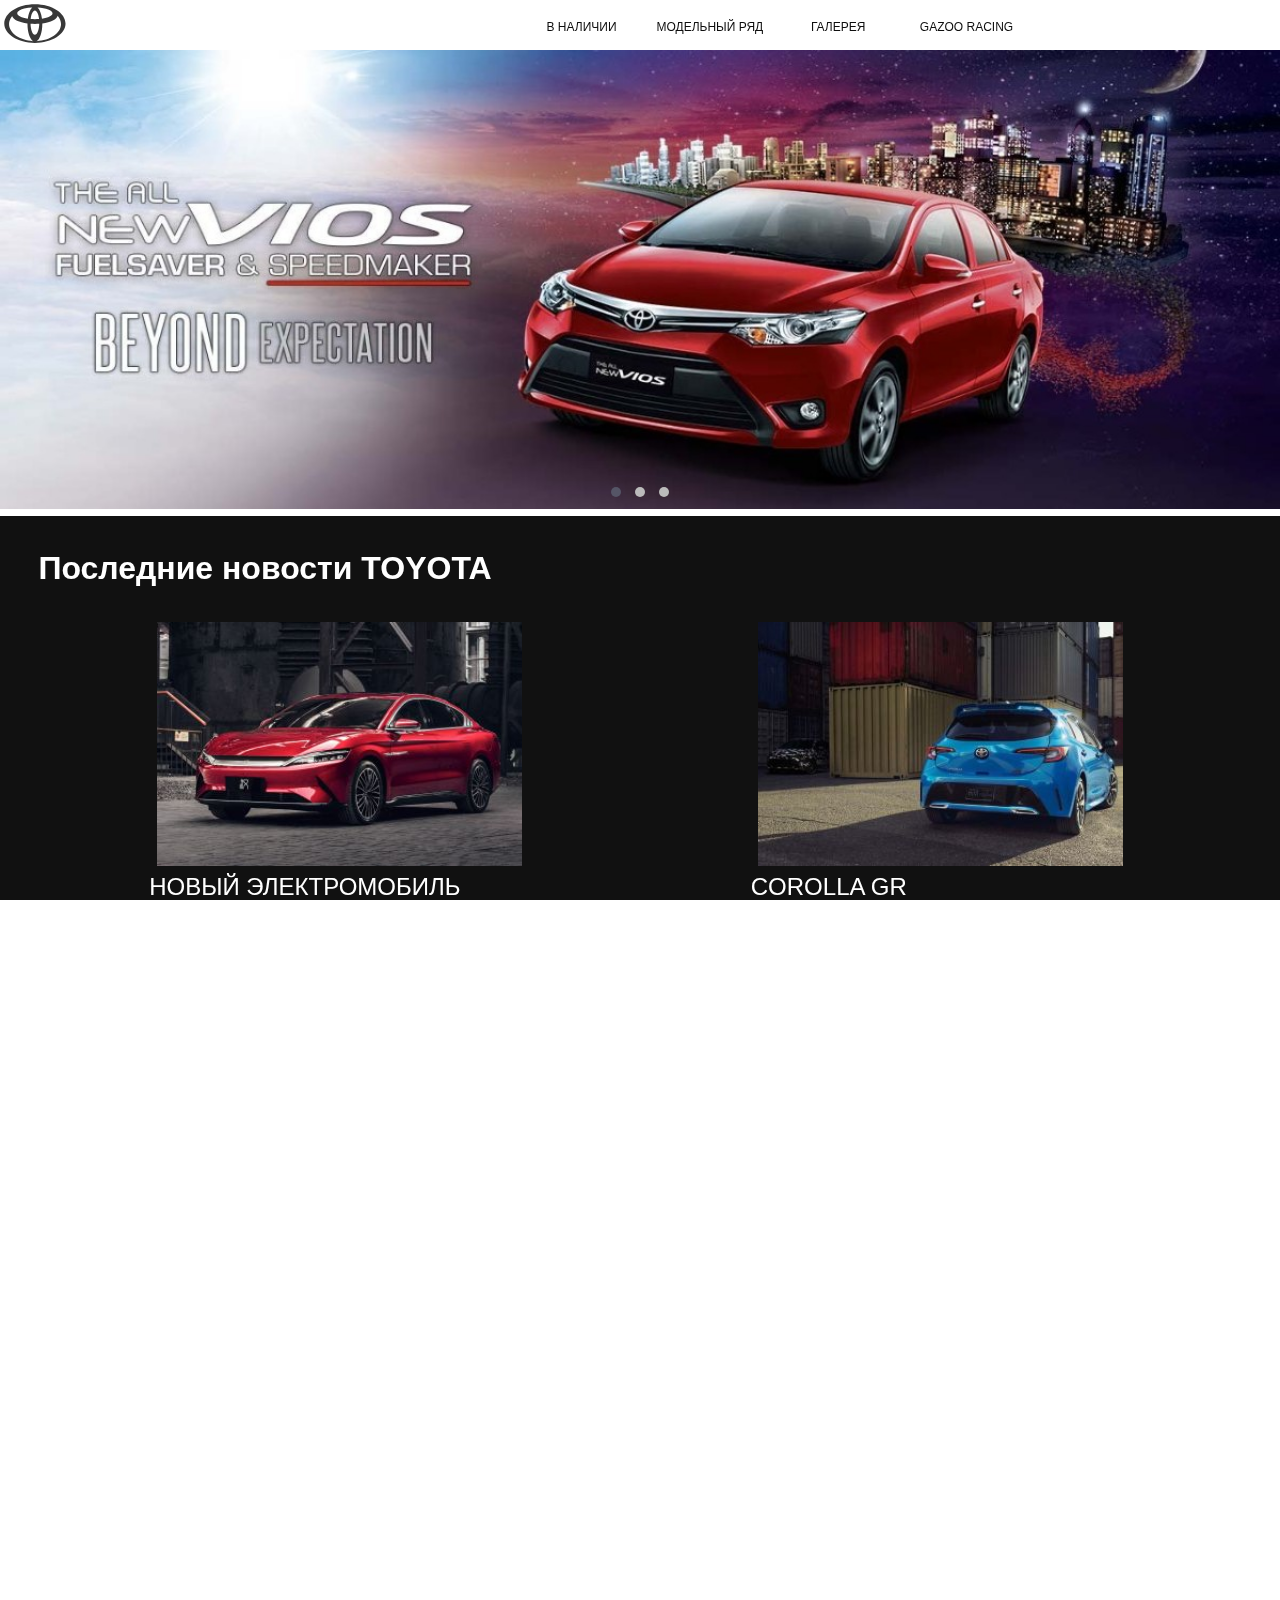
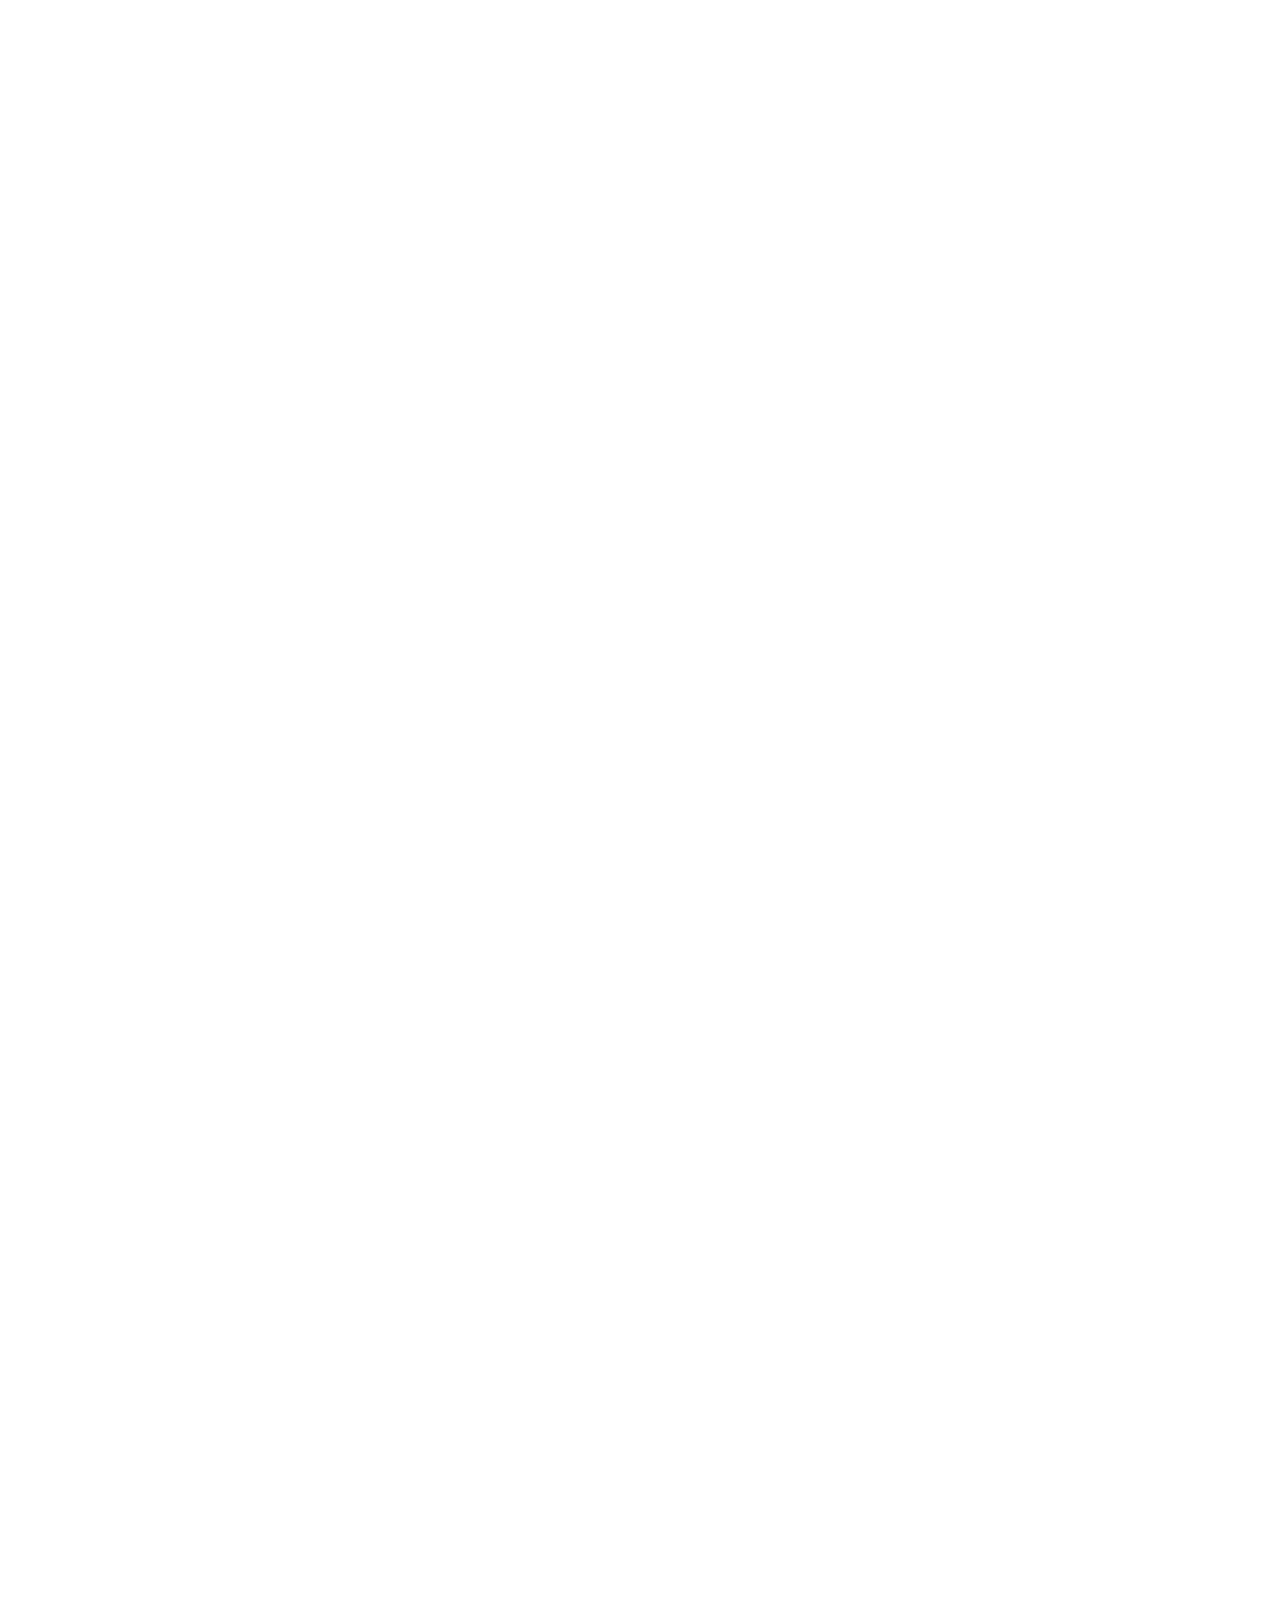
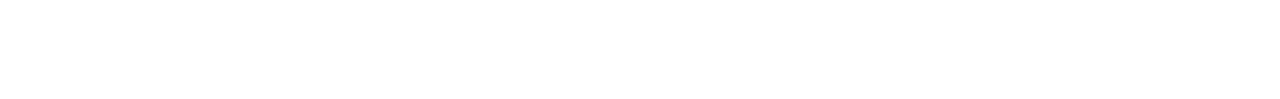
<file: index.html>
<!DOCTYPE html>
<html lang="en">
<head>
    <meta charset="UTF-8">
    <meta name="viewport" content="width=device-width, initial-scale=1.0">
    <title>Toyota</title>
    <link rel="icon" href="logo-toyota2020.svg">
    <link rel="stylesheet" href="maincss.css">
</head>
<body>
<header>
    <nav>
        <div class="shortMenu">
            <input type="checkbox" id="nav" class="hidden">
            <label for="nav" class="nav-btn"> <i></i> <i></i> <i></i>
            </label> <a class="logo" href="index.html"><img src="logo-toyota2020.svg" alt="" width="70px"></a>
            <div class="menuImage">
                <input class="checkbox" type="checkbox" id="checkbox">
                <label class="checkbox" for="checkbox" id="menuImage">
                    <img id="image" src="angularjs-icon-3.jpg" alt="" width="35px">
                </label>
            </div>
        </div>
        <script>
            document.querySelector(".menuImage input[type=checkbox]").onchange = function (){
                document.querySelector("nav").classList.toggle("check", this.checked);
                document.querySelector(".nav-wrapper").classList.toggle("cont", this.checked);
            }
        </script>
        <div class="nav-wrapper">
            <ul class="topmenu ">
                <li><a href="catalog.html" class="cool-link">В НАЛИЧИИ</a></li>
                <li><a href="models.html" class="cool-link">МОДЕЛЬНЫЙ РЯД</a></li>
                <li><a href="gallery.html" class="cool-link">ГАЛЕРЕЯ</a></li>
                <li><a href="history.html" class="cool-link">GAZOO RACING</a></li>
            </ul>
        </div>
    </nav>
</header>

<div class="sim-slider">
    <ul class="sim-slider-list">
        <li><img alt="screen"></li>    <!-- это экран -->
        <li class="sim-slider-element"><img src="banner-toyota-vias.jpg" alt="1" class="slider-image"></li>
        <li class="sim-slider-element"><img src="banner-toyota-engines.jpg" alt="2" class="slider-image"></li>
        <li class="sim-slider-element"><img src="banner-toyota-camry.jpeg" alt="N" class="slider-image"></li>
    </ul>
    <div class="sim-slider-arrow-left"></div>
    <div class="sim-slider-arrow-right"></div>
    <div class="sim-slider-dots"></div>
    <script src="sim-slider.js"></script>
</div>

<div class="black">
    <h1>Последние новости TOYOTA</h1>
    <div class="grid_container_news">
        <div class="news">
            <img src="news/news1.jpeg">
            <p class="title_news">Новый электромобиль TOYOTA</p>
            <p class="info_news">Toyota Motor в конце 2022 года выпустит электрический седан, разработанный совместно с
                китайским производителем BYD Auto.</p>
        </div>
        <div class="news">
            <img src="news/news2.jpg">
            <p class="title_news">Corolla GR</p>
            <p class="info_news">Toyota Motor намекнула на расширение линейки спортивных версий серии GR: в
                Instagram-аккаунте компании для американского рынка появилось первое фото мощного хэтчбека GR
                Corolla.</p>
        </div>
        <div class="news">
            <img src="news/news3.jpg">
            <p class="title_news">Toyota на «Дакар-2022»</p>
            <p class="info_news">Toyota Motor примет участие в ралли-марафоне «Дакар-2022», компания показала свой болид
                для этой гонки — он называется GR DKR Hilux T1+ и построен на шасси рамного пикапа Hilux.</p>
        </div>
        <div class="news">
            <img src="news/news4.jpg">
            <p class="title_news">50 Million Edition</p>
            <p class="info_news">Toyota Motor 15 ноября презентовала спецверсию Corolla Style 50 Million Edition в честь
                выпуска 50-миллионного экземпляра модели. Она выделяется аксессуарами и отделкой. Продаваться юбилейная
                Королла будет только на внутреннем рынке Японии.</p>
        </div>
    </div>

    <a href="">
        <p class="more_news">
            Смотреть все новости в нашем телеграмм канале
        </p>
    </a>

</div>

<div class="white_container">
    <div class="history_grid">
        <div>
            <img src="news/history_main.jpg">
        </div>
        <div>
            <h5>14 September 2020</h5>
            <h3>Впервые о «Тойоте» стало известно в 1924 году: японский изобретатель Сакити Тоёда создал автоматический
                ткацкий станок, получивший название «Тойода». До 1929 года устройства собирались на маленьком японском
                конвейере, затем патент на сборку основатель продал британской компании. Вырученные средства стали
                первым крупным вложением в развитие производства автомобилей.</h3>
            <button>
                Узнать больше
            </button>
        </div>
    </div>
</div>
<footer>
    <div class="footer_container">
        <div class="grid_container_links">
            <div><h3>Новые автомобили</h3>
                <ul>
                    <li>Специальные предложения</li>
                    <li>Toyota Camry</li>
                    <li>Toyota Camry GR</li>
                    <li>Toyota Land Cruiser 300</li>
                    <li>Toyota GR86</li>
                </ul>
            </div>
            <div><h3>Микроавтобусы</h3>
                <ul>
                    <li>Toyota Hiace</li>
                    <li>Toyota Alphard</li>
                </ul>
            </div>
            <div><h3>C пробегом</h3>
                <ul>
                    <li>Toyota с пробегом</li>
                    <li>Scion c пробегом</li>
                    <li>Другие марки</li>
                </ul>
            </div>
            <div><h3>Сервис и аксессуары</h3>
                <ul>
                    <li>Спецпредложения</li>
                    <li>Запись на сервис</li>
                    <li>Статус ремонта</li>
                    <li>Калькулятор сервиса</li>
                    <li>Запасные части</li>
                    <li>Кузовной ремонт</li>
                    <li>Аксессуары</li>
                    <li>Online-каталог аксессуаров</li>
                    <li>Сервисные Сертификаты</li>
                </ul>
            </div>
            <div><h3>Финансовые услуги</h3>
                <ul>
                    <li>Кредитование</li>
                    <li>Страхование</li>
                    <li>Лизинг</li>
                </ul>
            </div>
            <div><h3>О компании</h3>
                <ul>
                    <li>Компания сегодня</li>
                    <li>Специальные предложения</li>
                    <li>Журнал Toyota</li>
                    <li>Лекторий Toyota</li>
                    <li>Клуб Toyota</li>
                    <li>S-Lounge</li>
                    <li>Контакты</li>
                    <li>Ваши менеджеры</li>
                    <li>Вакансии</li>
                    <li>Ресторан</li>
                    <li>Подписка на новости</li>
                    <li>Toyota в Whatsapp</li>
                </ul>
            </div>
        </div>
        <div class="social-media">
            <ul>
                <li><a href=""><img src="vk.png"></a></li>
                <li><a href=""><img src="tg.jpeg"></a></li>
                <li><a href=""><img src="fb.png"></a></li>
            </ul>
        </div>
        <p class="prava">© 2015–2021. Toyota. Все права защищены. Данный сайт носит информационно-справочный
            характер и ни при каких условиях не является публичной офертой.</p>
    </div>
</footer>
</body>
</html>
</file>
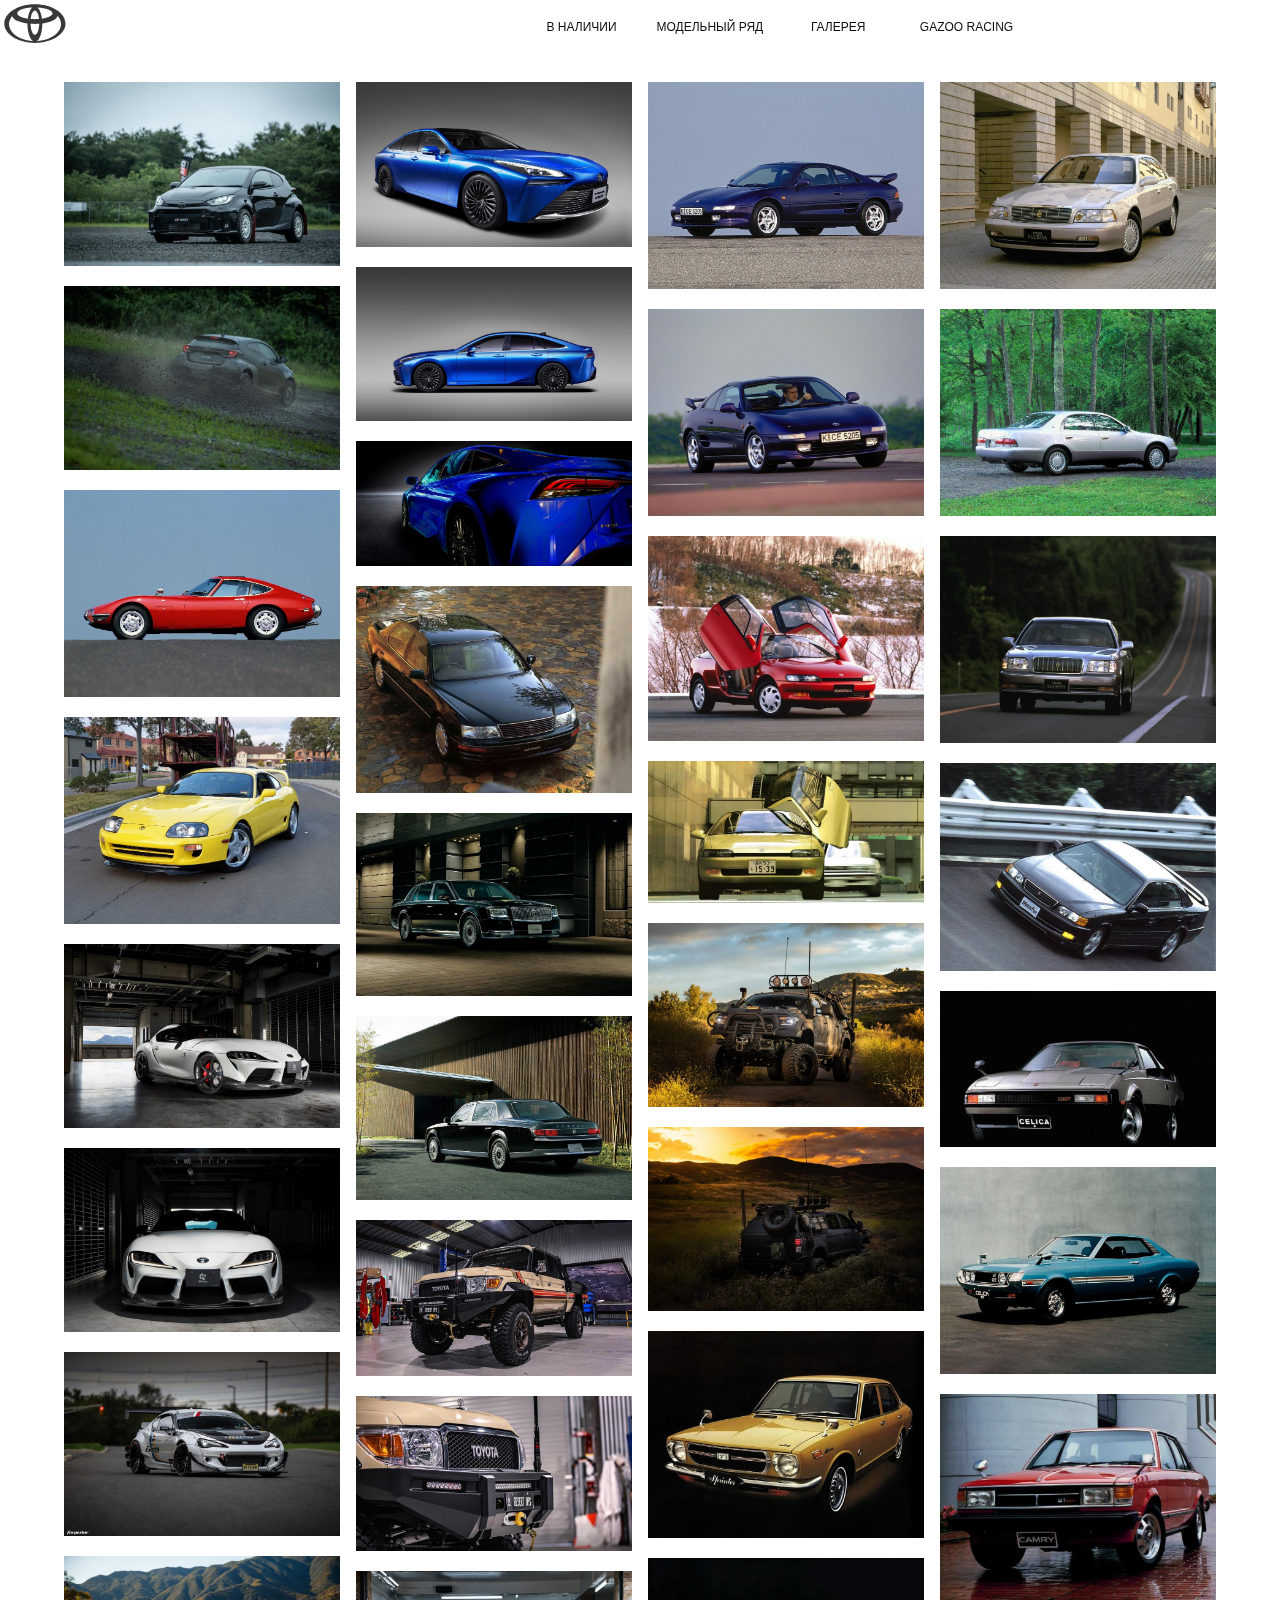
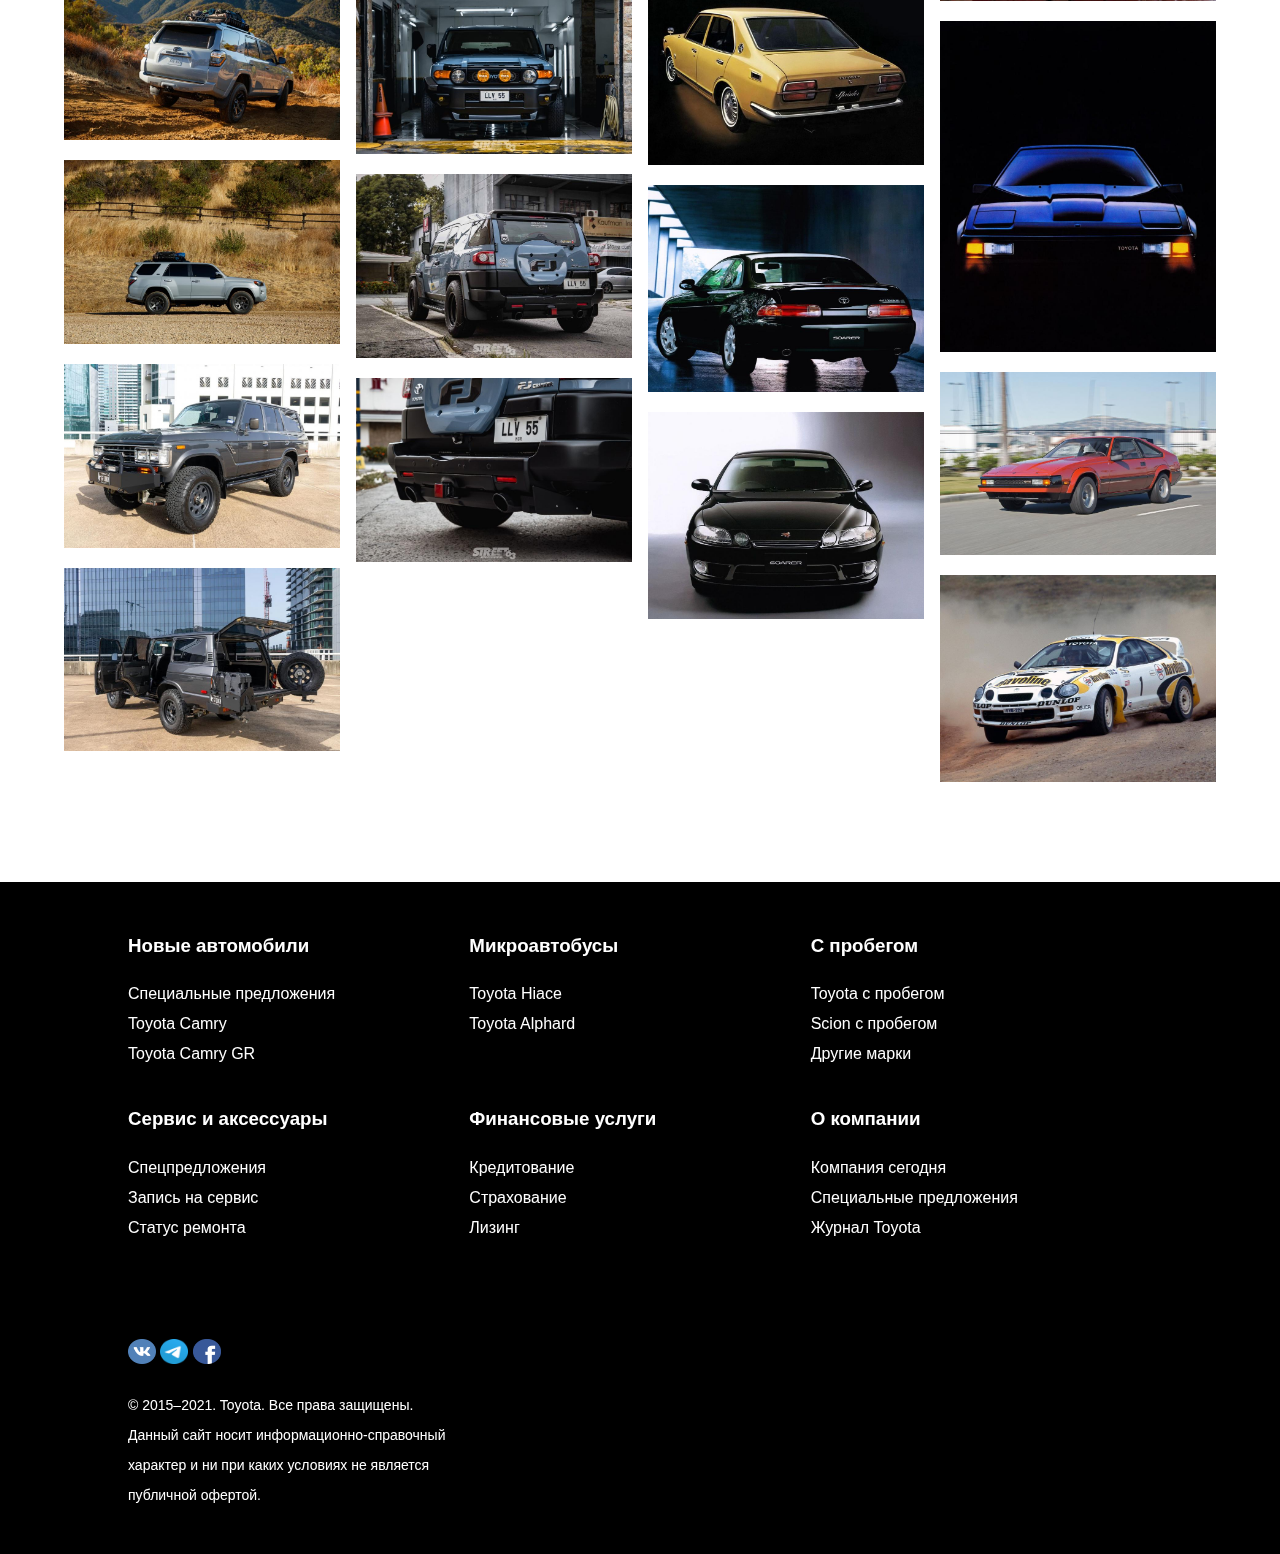
<file: gallery.html>
<!DOCTYPE html>
<html>
<head>
	<title>Галерея TOYOTA</title>
    <meta name="viewport" content="width=device-width, initial-scale=1.0">
	<meta charset="utf-8">
    <link rel="icon" href="logo-toyota2020.svg" type="image/x-icon">
	<link rel="stylesheet" href="style_gallery.css">
</head>
<body>
<header>
    <nav>
        <div class="shortMenu">
            <input type="checkbox" id="nav" class="hidden">
            <label for="nav" class="nav-btn"> <i></i> <i></i> <i></i>
            </label> <a class="logo" href="index.html"><img src="logo-toyota2020.svg" alt="" width="70px"></a>
            <div class="menuImage">
                <input class="checkbox" type="checkbox" id="checkbox">
                <label class="checkbox" for="checkbox" id="menuImage">
                    <img id="image" src="angularjs-icon-3.jpg" alt="" width="35px">
                </label>
            </div>
        </div>
        <script>
            document.querySelector(".menuImage input[type=checkbox]").onchange = function (){
                document.querySelector("nav").classList.toggle("check", this.checked);
                document.querySelector(".nav-wrapper").classList.toggle("cont", this.checked);
            }
        </script>
        <div class="nav-wrapper">
            <ul class="topmenu ">
                <li><a href="catalog.html" class="cool-link">В НАЛИЧИИ</a></li>
                <li><a href="models.html" class="cool-link">МОДЕЛЬНЫЙ РЯД</a></li>
                <li><a href="gallery.html" class="cool-link">ГАЛЕРЕЯ</a></li>
                <li><a href="history.html" class="cool-link">GAZOO RACING</a></li>
            </ul>
        </div>
    </nav>
</header>

	<div class="container">
        <div><img src="gallery_images/1.jpg"></div>
        <div><img src="gallery_images/2.jpg"></div>
        <div><img src="gallery_images/3.jpg"></div>
        <div><img src="gallery_images/4.jpg"></div>
        <div><img src="gallery_images/5.jpg"></div>
        <div><img src="gallery_images/6.jpg"></div>
        <div><img src="gallery_images/7.jpg"></div>
        <div><img src="gallery_images/8.jpg"></div>
        <div><img src="gallery_images/9.jpg"></div>
        <div><img src="gallery_images/10.jpg"></div>
        <div><img src="gallery_images/11.jpg"></div>
        <div><img src="gallery_images/12.jpg"></div>
        <div><img src="gallery_images/13.jpg"></div>
        <div><img src="gallery_images/14.jpg"></div>
		<div><img src="gallery_images/15.jpg"></div>
        <div><img src="gallery_images/16.jpg"></div>
        <div><img src="gallery_images/17.jpg"></div>
        <div><img src="gallery_images/18.jpg"></div>
        <div><img src="gallery_images/19.jpg"></div>
        <div><img src="gallery_images/20.jpg"></div>
        <div><img src="gallery_images/21.jpg"></div>
        <div><img src="gallery_images/22.jpg"></div>
        <div><img src="gallery_images/23.jpg"></div>
        <div><img src="gallery_images/24.jpg"></div>
        <div><img src="gallery_images/25.jpg"></div>
        <div><img src="gallery_images/26.jpg"></div>
        <div><img src="gallery_images/27.jpg"></div>
        <div><img src="gallery_images/28.jpg"></div>
        <div><img src="gallery_images/29.jpg"></div>
        <div><img src="gallery_images/30.jpg"></div>
        <div><img src="gallery_images/31.jpg"></div>
        <div><img src="gallery_images/32.jpg"></div>
        <div><img src="gallery_images/33.jpg"></div>
        <div><img src="gallery_images/34.jpg"></div>
        <div><img src="gallery_images/35.jpg"></div>
        <div><img src="gallery_images/36.jpg"></div>
        <div><img src="gallery_images/37.jpg"></div>
        <div><img src="gallery_images/38.jpg"></div>
        <div><img src="gallery_images/39.jpg"></div>
        <div><img src="gallery_images/40.jpg"></div>
        <div><img src="gallery_images/41.jpg"></div>
        <div><img src="gallery_images/42.jpg"></div>
   </div>
    <footer>
        <div class="footer_container">
            <div class="grid_container_links">
                <div><h3>Новые автомобили</h3>
                    <ul>
                        <li>Специальные предложения</li>
                        <li>Toyota Camry</li>
                        <li>Toyota Camry GR</li>
                        <li>Toyota Land Cruiser 300</li>
                        <li>Toyota GR86</li>
                    </ul>
                </div>
                <div><h3>Микроавтобусы</h3>
                    <ul>
                        <li>Toyota Hiace</li>
                        <li>Toyota Alphard</li>
                    </ul>
                </div>
                <div><h3>C пробегом</h3>
                    <ul>
                        <li>Toyota с пробегом</li>
                        <li>Scion c пробегом</li>
                        <li>Другие марки</li>
                    </ul>
                </div>
                <div><h3>Сервис и аксессуары</h3>
                    <ul>
                        <li>Спецпредложения</li>
                        <li>Запись на сервис</li>
                        <li>Статус ремонта</li>
                        <li>Калькулятор сервиса</li>
                        <li>Запасные части</li>
                        <li>Кузовной ремонт</li>
                        <li>Аксессуары</li>
                        <li>Online-каталог аксессуаров</li>
                        <li>Сервисные Сертификаты</li>
                    </ul>
                </div>
                <div><h3>Финансовые услуги</h3>
                    <ul>
                        <li>Кредитование</li>
                        <li>Страхование</li>
                        <li>Лизинг</li>
                    </ul>
                </div>
                <div><h3>О компании</h3>
                    <ul>
                        <li>Компания сегодня</li>
                        <li>Специальные предложения</li>
                        <li>Журнал Toyota</li>
                        <li>Лекторий Toyota</li>
                        <li>Клуб Toyota</li>
                        <li>S-Lounge</li>
                        <li>Контакты</li>
                        <li>Ваши менеджеры</li>
                        <li>Вакансии</li>
                        <li>Ресторан</li>
                        <li>Подписка на новости</li>
                        <li>Toyota в Whatsapp</li>
                    </ul>
                </div>
            </div>
            <div class="social-media">
                <ul>
                    <li><a href=""><img src="vk.png"></a></li>
                    <li><a href=""><img src="tg.jpeg"></a></li>
                    <li><a href=""><img src="fb.png"></a></li>
                </ul>
            </div>
            <p class="prava">© 2015–2021. Toyota. Все права защищены. Данный сайт носит информационно-справочный
                характер и ни при каких условиях не является публичной офертой.</p>
        </div>
    </footer>
   <script type="text/javascript">
    $(document).ready(function() { // Ждём загрузки страницы
    
    $("img").click(function(){   // Событие клика на маленькое изображение
        var img = $(this);  // Получаем изображение, на которое кликнули
        var src = img.attr('src'); // Достаем из этого изображения путь до картинки
        $("body").append("<div class='popup'>"+ //Добавляем в тело документа разметку всплывающего окна
                         "<div class='popup_bg'></div>"+ // Блок, который будет служить фоном затемненным
                         "<img src='"+src+"' class='popup_img' />"+ // Само увеличенное фото
                         "</div>");
        $(".popup").fadeIn(200); // Медленно выводим изображение
        $(".popup_bg").click(function(){    // Событие клика на затемненный фон    
            $(".popup").fadeOut(200);   // Медленно убираем всплывающее окн 
      setTimeout(function() {   // Выставляем таймер
              $(".popup").remove(); // Удаляем разметку всплывающего окна
            }, 200);
        });
    });
    
});
</script>
</body>
</file>
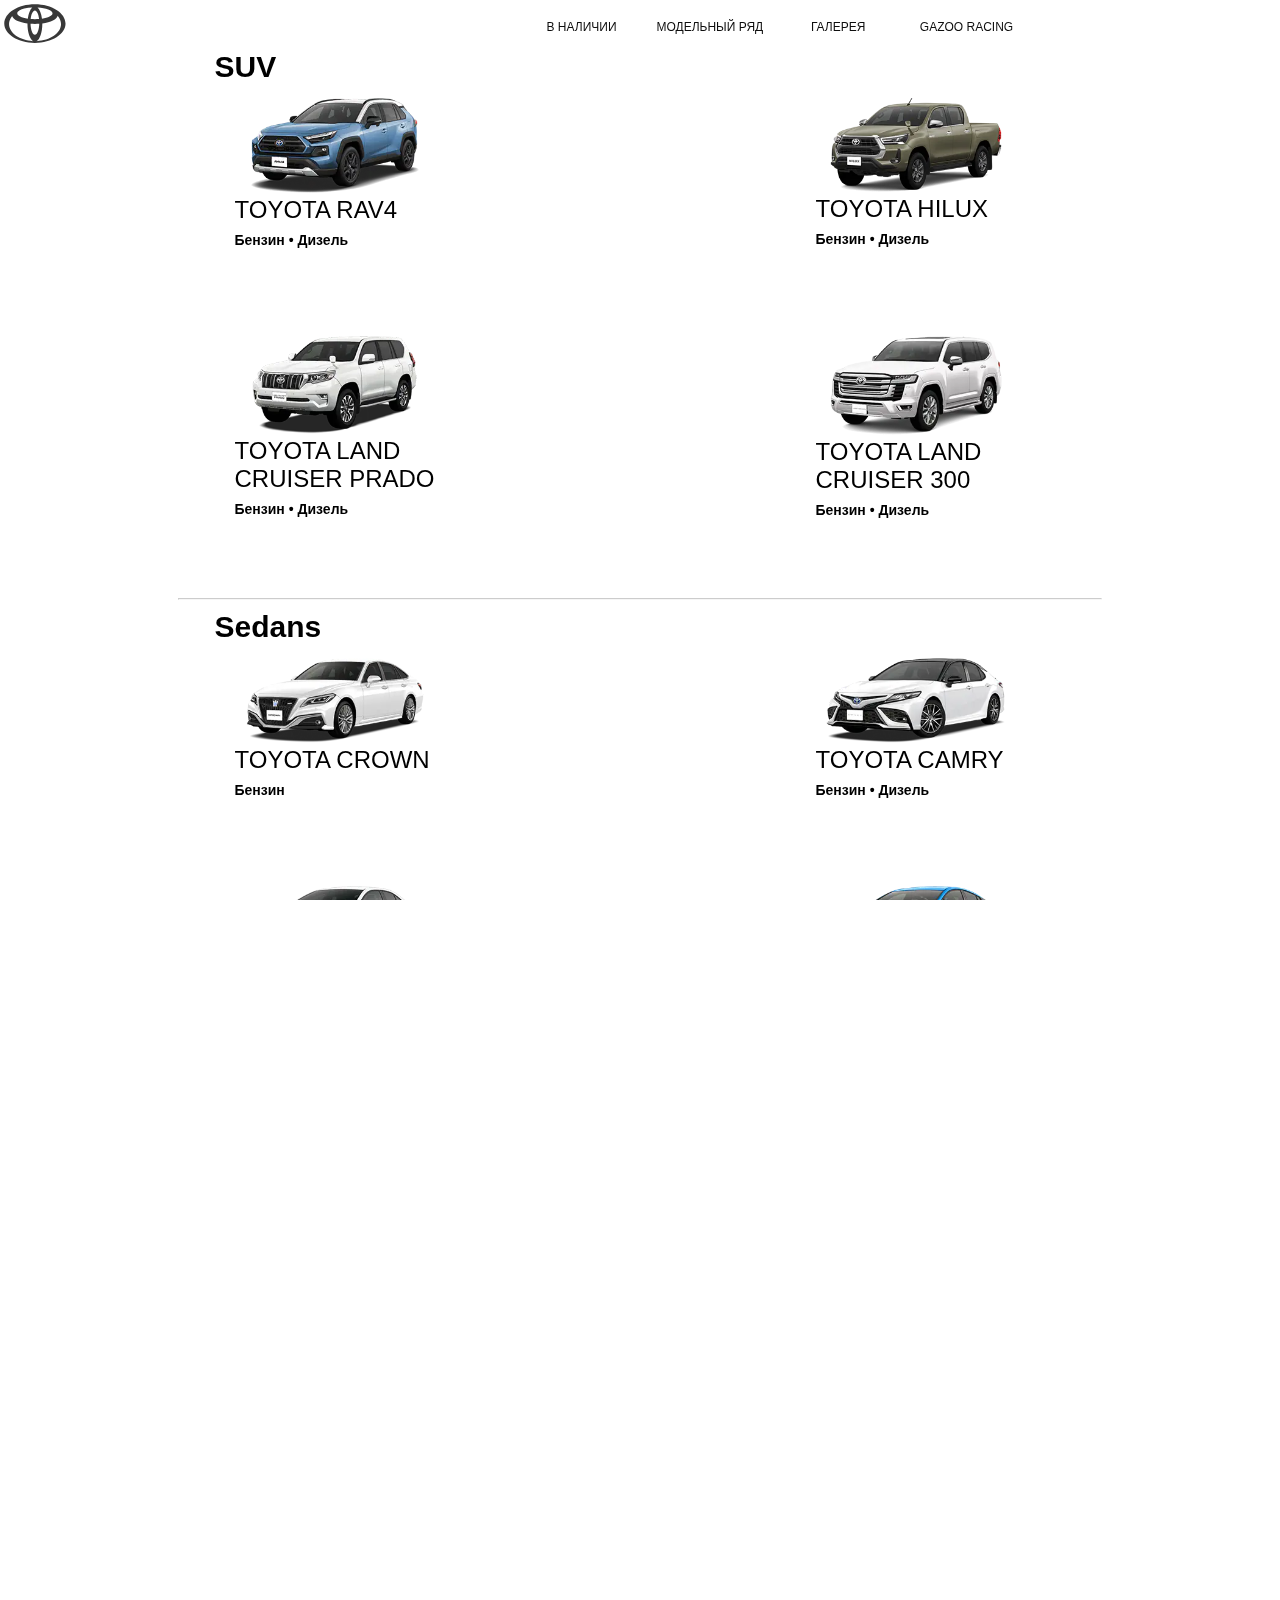
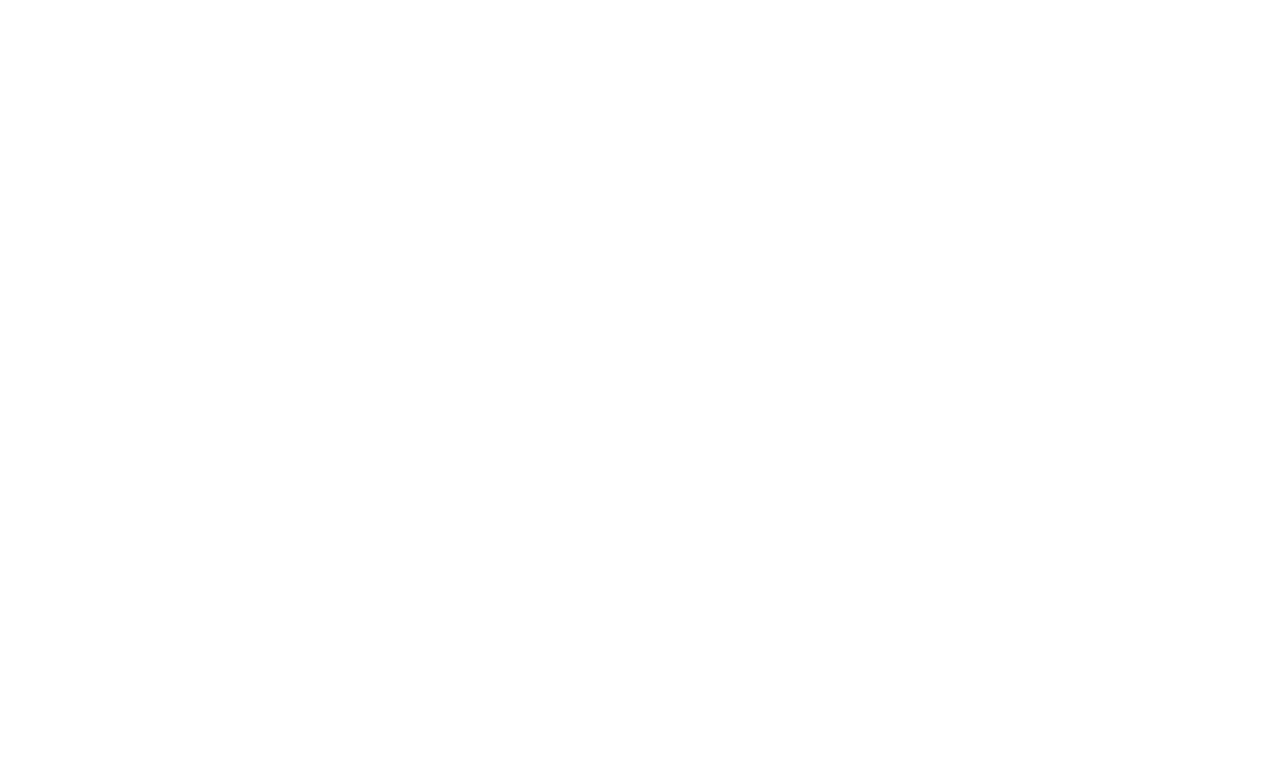
<file: models.html>
<!DOCTYPE html>
<html lang="en">
<head>
    <meta charset="UTF-8">
    <meta name="viewport" content="width=device-width, initial-scale=1.0">
    <title>Toyota</title>
    <link rel="icon" href="logo-toyota2020.svg">
    <link rel="stylesheet" href="models.css">
</head>
<body>
<header>
    <nav>
        <div class="shortMenu">
            <input type="checkbox" id="nav" class="hidden">
            <label for="nav" class="nav-btn"> <i></i> <i></i> <i></i>
            </label> <a class="logo" href="index.html"><img src="logo-toyota2020.svg" alt="" width="70px"></a>
            <div class="menuImage">
                <input class="checkbox" type="checkbox" id="checkbox">
                <label class="checkbox" for="checkbox" id="menuImage">
                    <img id="image" src="angularjs-icon-3.jpg" alt="" width="35px">
                </label>
            </div>
        </div>
        <script>
            document.querySelector(".menuImage input[type=checkbox]").onchange = function (){
                document.querySelector("nav").classList.toggle("check", this.checked);
                document.querySelector(".nav-wrapper").classList.toggle("cont", this.checked);
                document.querySelector(".container").classList.toggle("new_container", this.checked);
            }
        </script>
        <div class="nav-wrapper">
            <ul class="topmenu ">
                <li><a href="catalog.html" class="cool-link">В НАЛИЧИИ</a></li>
                <li><a href="models.html" class="cool-link">МОДЕЛЬНЫЙ РЯД</a></li>
                <li><a href="gallery.html" class="cool-link">ГАЛЕРЕЯ</a></li>
                <li><a href="history.html" class="cool-link">GAZOO RACING</a></li>
            </ul>
        </div>
    </nav>
</header>

<div class="container">
    <div class="grid_container_models">
        <div class="models">
            <h2 class="model-class">SUV</h2>
            <article class="product">
                <div>
                    <img class="product_img" src="carlineup/rav4.png">
                </div>
                <h3 class="product__title">
                    TOYOTA RAV4
                </h3>
                <div class="product__props">
                    <span class="product__testimonials">Бензин &bull; Дизель</span>
                </div>
                <div>
                    <span class="product_price">Цена от 2 360 000 ₽</span>
                </div>
            </article>
        </div>

        <div class="models">
            <article class="product">
                <div>
                    <img class="product_img" src="carlineup/hilux.png">
                </div>
                <h3 class="product__title">
                    TOYOTA HILUX
                </h3>
                <div class="product__props">
                    <span class="product__testimonials">Бензин &bull; Дизель</span>
                </div>
                <div>
                    <span class="product_price">Цена от 3 560 000 ₽</span>
                </div>
            </article>
        </div>

        <div class="models">
            <article class="product">
                <div>
                    <img class="product_img" src="carlineup/LCP.png">
                </div>
                <h3 class="product__title">
                    TOYOTA LAND CRUISER PRADO
                </h3>
                <div class="product__props">
                    <span class="product__testimonials">Бензин &bull; Дизель</span>
                </div>
                <div>
                    <span class="product_price">Цена от 4 510 000 ₽</span>
                </div>
            </article>
        </div>

        <div class="models">
            <article class="product">
                <div>
                    <img class="product_img" src="carlineup/LC300.png">
                </div>
                <h3 class="product__title">
                    TOYOTA LAND CRUISER 300
                </h3>
                <div class="product__props">
                    <span class="product__testimonials">Бензин &bull; Дизель</span>
                </div>
                <div>
                    <span class="product_price">Цена от 8 970 000 ₽</span>
                </div>
            </article>
        </div>
    </div>
    <hr>
    <div class="grid_container_models">
        <div class="models">
            <h2 class="model-class">Sedans</h2>
            <article class="product">
                <div>
                    <img class="product_img" src="carlineup/crown.png">
                </div>
                <h3 class="product__title">
                    TOYOTA CROWN
                </h3>
                <div class="product__props">
                    <span class="product__testimonials">Бензин</span>
                </div>
                <div>
                    <span class="product_price">Цена от 4 360 000 ₽</span>
                </div>
            </article>
        </div>
        <div class="models">
            <article class="product">
                <div>
                    <img class="product_img" src="carlineup/camry.png">
                </div>
                <h3 class="product__title">
                    TOYOTA CAMRY
                </h3>
                <div class="product__props">
                    <span class="product__testimonials">Бензин &bull; Дизель</span>
                </div>
                <div>
                    <span class="product_price">Цена от 2 015 000 ₽</span>
                </div>
            </article>
        </div>
        <div class="models">
            <article class="product">
                <div>
                    <img class="product_img" src="carlineup/corolla.png">
                </div>
                <h3 class="product__title">
                    TOYOTA COROLLA
                </h3>
                <div class="product__props">
                    <span class="product__testimonials">Бензин &bull; Дизель</span>
                </div>
                <div>
                    <span class="product_price">Цена от 2 430 000 ₽</span>
                </div>
            </article>
        </div>
        <div class="models">
            <article class="product">
                <div>
                    <img class="product_img" src="carlineup/prius.png">
                </div>
                <h3 class="product__title">
                    TOYOTA PRIUS
                </h3>
                <div class="product__props">
                    <span class="product__testimonials">Бензин</span>
                </div>
                <div>
                    <span class="product_price">Цена от 3 960 000 ₽</span>
                </div>
            </article>
        </div>
    </div>
    <hr>
    <div class="grid_container_models">
        <div class="models">
            <h1 class="model-class">GR series</h1>
            <article class="product">
                <div>
                    <img class="product_img" src="carlineup/supra.png">
                </div>
                <h3 class="product__title">
                    TOYOTA SUPRA GR
                </h3>
                <div class="product__props">
                    <span class="product__testimonials">Бензин</span>
                </div>
                <div>
                    <span class="product_price">Цена от 4 820 000 ₽</span>
                </div>
            </article>
        </div>
        <div class="models">
            <article class="product">
                <div>
                    <img class="product_img" src="carlineup/GR86.png">
                </div>
                <h3 class="product__title">
                    TOYOTA GR86
                </h3>
                <div class="product__props">
                    <span class="product__testimonials">Бензин</span>
                </div>
                <div>
                    <span class="product_price">Цена от 3 360 000 ₽</span>
                </div>
            </article>
        </div>
        <div class="models">
            <article class="product">
                <div>
                    <img class="product_img" src="carlineup/gryaris.png">
                </div>
                <h3 class="product__title">
                    TOYOTA GR YARIS
                </h3>
                <div class="product__props">
                    <span class="product__testimonials">Бензин</span>
                </div>
                <div>
                    <span class="product_price">Цена от 3 630 000 ₽</span>
                </div>
            </article>
        </div>
        <div class="models">
            <article class="product">
                <div>
                    <img class="product_img" src="carlineup/LC300GR.png">
                </div>
                <h3 class="product__title">
                    TOYOTA LAND CRUISER 300 GR
                </h3>
                <div class="product__props">
                    <span class="product__testimonials">Бензин &bull; Дизель</span>
                </div>
                <div>
                    <span class="product_price">Цена от 11 660 000 ₽</span>
                </div>
            </article>
        </div>
    </div>
</div>
<div><br></div>
    <footer>
        <div class="footer_container">
            <div class="grid_container_links">
                <div><h3>Новые автомобили</h3>
                    <ul>
                        <li>Специальные предложения</li>
                        <li>Toyota Camry</li>
                        <li>Toyota Camry GR</li>
                        <li>Toyota Land Cruiser 300</li>
                        <li>Toyota GR86</li>
                    </ul>
                </div>
                <div><h3>Микроавтобусы</h3>
                    <ul>
                        <li>Toyota Hiace</li>
                        <li>Toyota Alphard</li>
                    </ul>
                </div>
                <div><h3>C пробегом</h3>
                    <ul>
                        <li>Toyota с пробегом</li>
                        <li>Scion c пробегом</li>
                        <li>Другие марки</li>
                    </ul>
                </div>
                <div><h3>Сервис и аксессуары</h3>
                    <ul>
                        <li>Спецпредложения</li>
                        <li>Запись на сервис</li>
                        <li>Статус ремонта</li>
                        <li>Калькулятор сервиса</li>
                        <li>Запасные части</li>
                        <li>Кузовной ремонт</li>
                        <li>Аксессуары</li>
                        <li>Online-каталог аксессуаров</li>
                        <li>Сервисные Сертификаты</li>
                    </ul>
                </div>
                <div><h3>Финансовые услуги</h3>
                    <ul>
                        <li>Кредитование</li>
                        <li>Страхование</li>
                        <li>Лизинг</li>
                    </ul>
                </div>
                <div><h3>О компании</h3>
                    <ul>
                        <li>Компания сегодня</li>
                        <li>Специальные предложения</li>
                        <li>Журнал Toyota</li>
                        <li>Лекторий Toyota</li>
                        <li>Клуб Toyota</li>
                        <li>S-Lounge</li>
                        <li>Контакты</li>
                        <li>Ваши менеджеры</li>
                        <li>Вакансии</li>
                        <li>Ресторан</li>
                        <li>Подписка на новости</li>
                        <li>Toyota в Whatsapp</li>
                    </ul>
                </div>
            </div>
            <div class="social-media">
                <ul>
                    <li><a href=""><img src="vk.png"></a></li>
                    <li><a href=""><img src="tg.jpeg"></a></li>
                    <li><a href=""><img src="fb.png"></a></li>
                </ul>
            </div>
            <p class="prava">© 2015–2021. Toyota. Все права защищены. Данный сайт носит информационно-справочный
                характер и ни при каких условиях не является публичной офертой.</p>
        </div>
    </footer>
</body>
</html>
</file>
<file: maincss.css>
@import "footer2.css";
@import "header.css";

html {
    margin: 0;
    padding: 0;
    width: 100%;
    height: 100%;
    overflow: hidden;
    font-family: "Monument Extended", Arial, Helvetica, sans-serif;
}

body {
    min-width: 420px;
    color: #ffffff;
    margin: 0;
    padding: 0;
    perspective: 1px;
    position: absolute;
    transform-style: preserve-3d;
    height: 100vh;
    width: 100%;
    overflow-y: scroll;
    overflow-x: hidden;
}

.slider-image {
    width: 100%;
}

/* General styles */
.sim-slider {
    position: relative;
}

.sim-slider-list {
    margin: 0;
    padding: 0;
    list-style-type: none;
    position: relative;
}

.sim-slider-element {
    width: 100%;
    transition: opacity 1s ease-in;
    opacity: 0;
    position: absolute;
    z-index: 2;
    left: 0;
    top: 0;
    display: block;
}

.sim-slider-element img{
    height: auto;
}

/* Navigation item styles */
div.sim-slider-arrow-left,
div.sim-slider-arrow-right {
    width: 22px;
    height: 40px;
    position: absolute;
    cursor: pointer;
    opacity: 0.6;
    z-index: 4;
}

div.sim-slider-arrow-left {
    left: 10px;
    top: 40%;
    display: block;
    background: url("sim-arrow-left.svg") no-repeat;
}

div.sim-slider-arrow-right {
    right: 10px;
    top: 40%;
    display: block;
    background: url("sim-arrow-right.svg") no-repeat;
}

div.sim-slider-arrow-left:hover {
    opacity: 1.0;
}

div.sim-slider-arrow-right:hover {
    opacity: 1.0;
}

div.sim-slider-dots {
    width: 100%;
    height: auto;
    margin-top: 35%;
    position: absolute;
    top: -16px;
    left: 0;
    bottom: 0;
    z-index: 3;
    text-align: center;
}

span.sim-dot {
    width: 10px;
    height: 10px;
    margin: 5px 7px;
    padding: 0;
    display: inline-block;
    background-color: #BBB;
    border-radius: 5px;
    cursor: pointer;
}

.grid_container_news{
    width: 100%;
    display: grid;
    position: relative;
    grid-gap: var(--gutter);
    grid-template-columns: repeat(4, 1fr);
}

.black{
   margin-top: 35%;
}

.news{
    z-index: 1;
    width: 380px;
    margin: 0 auto;
    display:inline-block;
    height: cover;
}

.news img{
    margin-left: 2%;
    width: 96%;
}

.title_news{
    text-transform: uppercase;
    font-size: 150%;
    margin-top: 3px;
    margin-bottom: 0;
}

.info_news{
    color: grey;
    margin-top: 0;
    margin-bottom: 33px;
}
.history_grid{
    padding-top: 30px;
    padding-bottom: 30px;
    width: 100%;
    display: grid;
    margin: 0 auto;
    position: relative;
    grid-gap: 80px;
    grid-template-columns: repeat(2, 1fr);
}

.history_grid div{
    width: 100%;
    margin: 0 auto;
}

.history_grid img{
    width: 100%;
    float: left;
}

.history_grid div button {
    border: solid 2px #ffffff;
    padding: 14px 0;
    border-radius: 4px;
    width: 230px;
    color: #000000;
    background-color: #ffffff;
    cursor: pointer;
    transition: border-bottom-color 0.3s ease-in-out;
    margin-top: 5px;
}

.history_grid div button:hover {
    border-bottom: solid 2px #ff0000;
    transition: border 0.3s ease-in-out;
}

@media screen and (max-width: 1700px) {
    .grid_container_news{
        grid-template-columns: repeat(3, 1fr);
    }

    .grid_container_footer{
        grid-template-columns: repeat(5, 1fr);
    }
}

@media screen and (max-width: 1300px) {
    .grid_container_news{
        grid-template-columns: repeat(2, 1fr);
    }

    .history_grid{
        grid-template-columns: repeat(1, 1fr);
        grid-gap: 15px;
    }

    .history_grid div button {
        margin-bottom: 0px;
    }
}

@media screen and (max-width: 900px) {
    .grid_container_news{
        grid-template-columns: repeat(1, 1fr);
    }

    .history_grid{
        grid-template-columns: repeat(1, 1fr);
    }

    .history_grid div button {
        margin-bottom: 0px;
    }
}

.black{
    z-index: 1;
    padding-left: 3%;
    padding-right: 3%;
    padding-top: 1%;
    padding-bottom: 1%;
    background: #111;
    width: 94%;
    color: white;
}

.white{
    z-index: -1;
    background: white;
    position: absolute;
    width: 150%;
    top: 50%;
    margin-left: -25%;
}

.black h1{
    margin-bottom: 35px;
}

a{
    text-decoration: none;
}

.more_news{
    color: white;
}

.more_news:hover{
    text-decoration: underline;
}

.white_container{
    background-color: white;
    color: black;
    padding-top: 30px;
    padding-bottom: 30px;
    padding-left: 10%;
    padding-right: 10%;
}
</file>
<file: style_gallery.css>
@import 'header.css';
@import 'footer2.css';

html {
    margin: 0;
    padding: 0;
    width: 100%;
    height: 100%;
    font-family: "Monument Extended", Arial, Helvetica, sans-serif;
}

.cool-link::after{
      background: #fff;
}

.nav-btn i {
    background: #fff;
}

body{
    background: #ffffff;
}

.container{
    width: 90%;
    margin: 0 auto;
    padding: 2em;
    column-count: 4;
    padding-bottom: 80px;
}

.container div img{
    width: 100%;
    margin-bottom: 1em;
    transition: 0.5s;
    cursor:zoom-in;
}

.container div img:hover{
    transform: scale(1.03);
}

@media(max-width: 1000px){
    .container{
        column-count: 3;
    }
}

@media(max-width: 800px){
    .container{
        column-count: 2;
    }
}

@media(max-width: 400px){
    .container{
        column-count: 1;
    }
}

body {
    margin:0;
}

.popup {
    position: absolute;
    height:100%;
    width:100%;
    top:0;
    left:0;
    display:none;
    text-align:center;
}

.popup_bg {
    background: rgb(255, 255, 255);
    position:fixed;
    z-index:1;
    top: 0;
    left: 0;
    bottom: 0;
    right: 0;
    width: auto;
  height: auto;
}


.popup_img {
    position: fixed;
    z-index:2;
    left: 50%;
    top: 50%;
    transform: translate(-50%,-50%);
    max-height: 80%;
    max-width: 68%;
}

.popup_img {
  pointer-events: none;
}
</file>
<file: models.css>
@import "footer2.css";
@import "header.css";

html {
    margin: 0;
    padding: 0;
    width: 100%;
    height: 100%;
    overflow: hidden;
    font-family: "Monument Extended", Arial, Helvetica, sans-serif;
}

body {
    min-width: 420px;
    color: #ffffff;
    margin: 0;
    padding: 0;
    perspective: 1px;
    position: absolute;
    transform-style: preserve-3d;
    height: 100vh;
    width: 100%;
    overflow-y: scroll;
    overflow-x: hidden;
}

.container {
    width: 80%;
    padding: 0;
    top: 60px;
    margin: 0 auto;
    margin-bottom: 80px;
}

.new_container{
    top: 100px;
}

.model-class{
    position: absolute;
    margin: 0;
    font-size: 30px;
    opacity: 1;
    color: black;
}

.container hr {
    width: 80%;
    margin-top: 50px;
    margin-bottom: 10px;
    color: #0e0e0e;
    opacity: 0.5;
}

.grid_container_models{
    width: 100%;
    display: grid;
    grid-gap: 10px 10px;
    grid-template-columns: repeat(4, 1fr);
}

.models{
    z-index: 1;
    width: 330px;
    margin: 0 auto;
    display: inline-block;
    justify-content: space-around;
}

@media screen and (max-width: 1700px) {
    .container{
        width: 90%;
    }

    .models{
        width: 270px;
    }

    .product_img{
        width: 270px;
    }
}

@media screen and (max-width: 1300px) {
    .grid_container_models{
        grid-template-columns: repeat(2, 1fr);
    }
}

@media screen and (max-width: 900px) {
    .container{
        width: 100%;
    }

    .grid_container_models{
        grid-template-columns: repeat(1, 1fr);
    }

    .models{
        width: 230px;
    }

    .product_img{
        width: 230px;
    }

    .left_head{
        margin-left: 0%;
    }
}

.product {
    width: 330px;
    padding: 20px;
    padding-bottom: 0;
    font-size: 14px;
    background-color: #fff;
}

.product_img {
    margin-top: 28px;
    width: 200px;
}

.product__title {
    margin-top: 0;
    margin-bottom: 8px;
    font-weight: 100;
    font-size: 24px;
    width: 80%;
    color: black;
}

.product__props {
    margin-bottom: 8px;
    font-size: 14px;
    font-weight: bold;
    display: flex;
    align-items: center;
    color: black;
}

.product_price {
    margin-right: 12px;
    font-size: 18px;
    opacity: 0.6;
}
</file>
